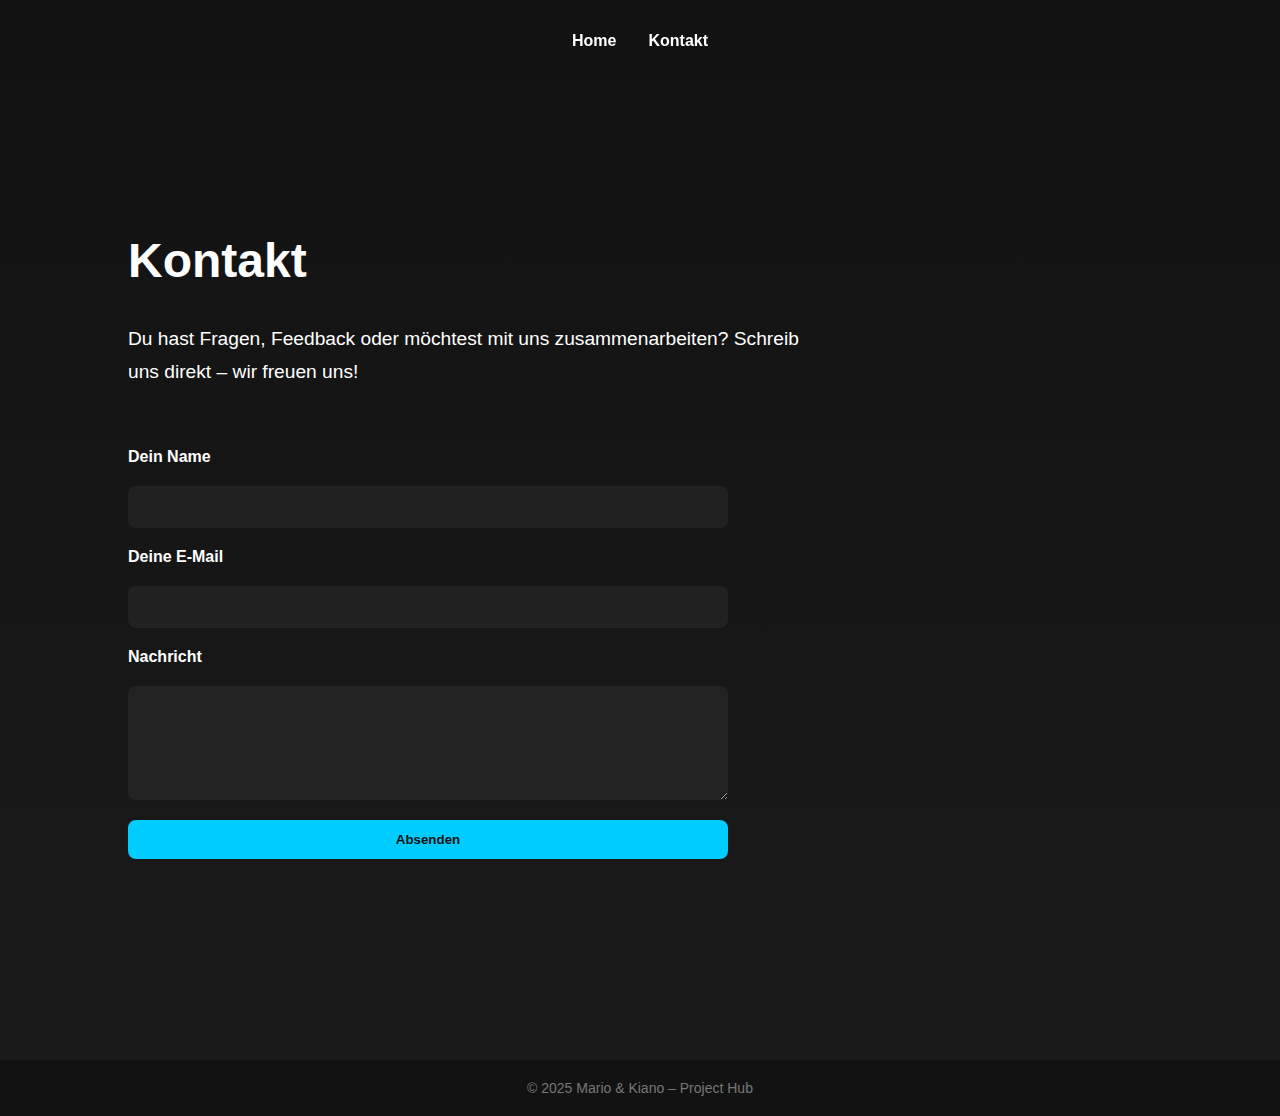
<file: contact.html>
<!DOCTYPE html>
<html lang="de">

<head>
  <meta charset="UTF-8" />
  <meta name="viewport" content="width=device-width, initial-scale=1.0" />
  <title>Kontakt – Project Hub</title>
  <link rel="stylesheet" href="/assets/css/style.css" />
  <script src="/assets/js/main.js" defer></script>
</head>

<body>
  <div data-include="/includes/nav.html"></div>

  <section class="chapter" id="contact">
    <h1>Kontakt</h1>
    <p style="max-width: 700px; font-size: 1.2rem; line-height: 1.7;">
      Du hast Fragen, Feedback oder möchtest mit uns zusammenarbeiten? Schreib uns direkt – wir freuen uns!
    </p>

    <form action="https://formspree.io/f/mwpozrpy" method="POST" class="contact-form">
      <label>
        Dein Name
      </label>
      <input type="text" name="name" required>

      <label>
        Deine E-Mail
      </label>
      <input type="email" name="_replyto" required>

      <label>
        Nachricht
      </label>
      <textarea name="message" rows="5" required></textarea>

      <button type="submit">Absenden</button>
    </form>
  </section>

  <div data-include="/includes/footer.html"></div>
</body>

</html>
</file>
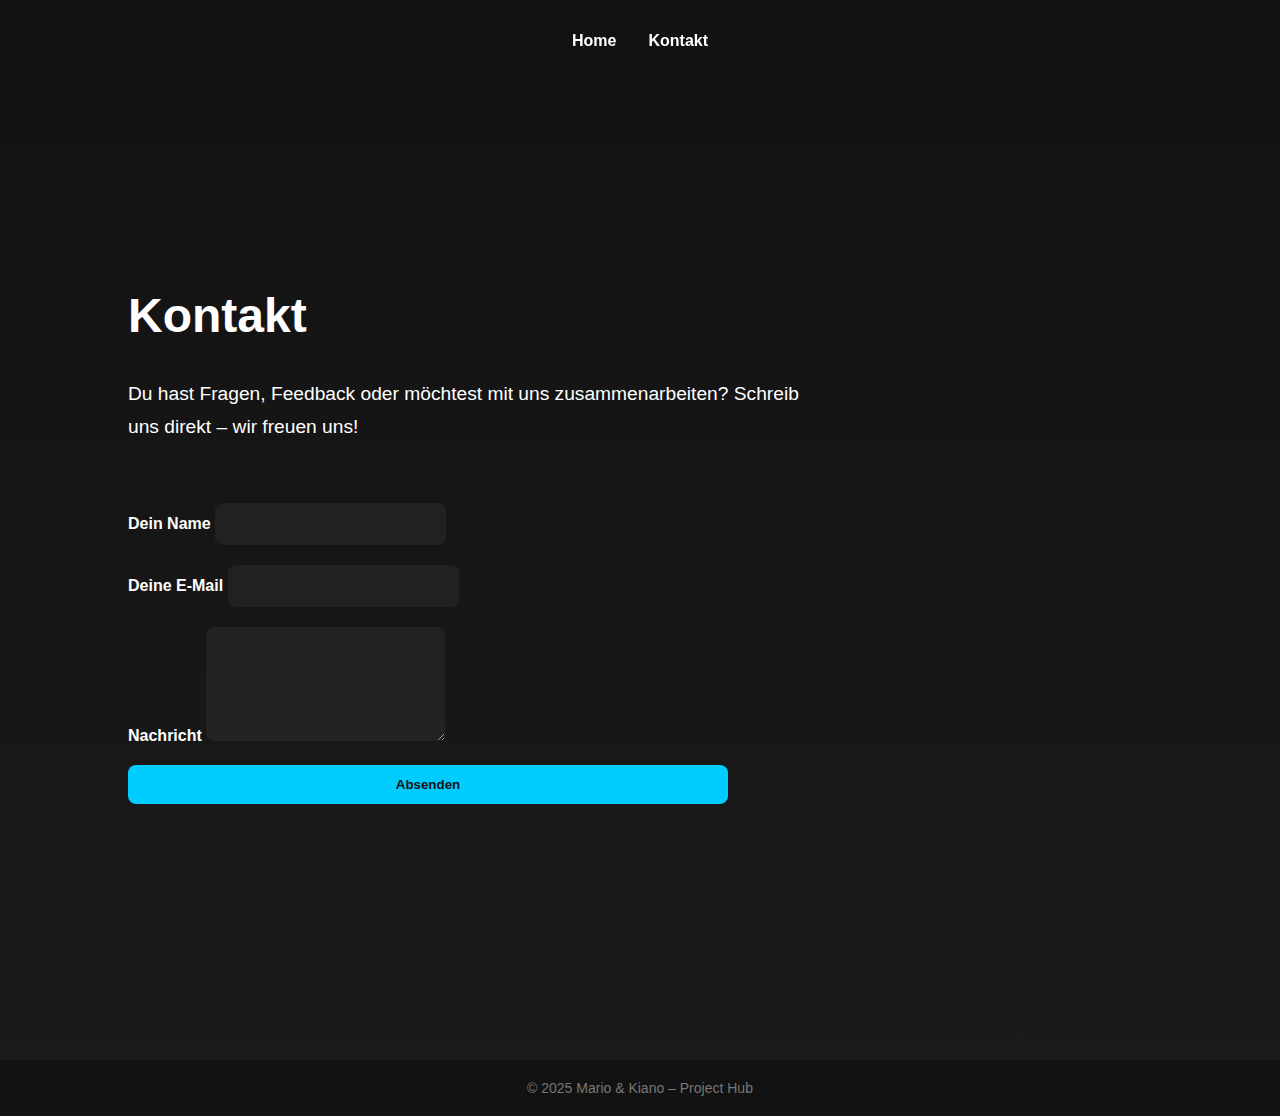
<file: includes/about.html>
<!DOCTYPE html>
<html lang="de">

<head>
    <meta charset="UTF-8" />
    <meta name="viewport" content="width=device-width, initial-scale=1.0" />
    <title>Kontakt – Project Hub</title>
    <link rel="stylesheet" href="/assets/css/style.css" />
    <script src="/assets/js/main.js" defer></script>
</head>

<body>
    <div data-include="/includes/nav.html"></div>

    <section class="chapter" id="contact">
        <h1>Kontakt</h1>
        <p style="max-width: 700px; font-size: 1.2rem; line-height: 1.7;">
            Du hast Fragen, Feedback oder möchtest mit uns zusammenarbeiten? Schreib uns direkt – wir freuen uns!
        </p>

        <form action="https://formspree.io/f/mgeglrrq" method="POST" class="contact-form">
            <label>
                Dein Name
                <input type="text" name="name" required>
            </label>

            <label>
                Deine E-Mail
                <input type="email" name="_replyto" required>
            </label>

            <label>
                Nachricht
                <textarea name="message" rows="5" required></textarea>
            </label>

            <button type="submit">Absenden</button>
        </form>
    </section>

    <div data-include="/includes/footer.html"></div>
</body>

</html>
</file>
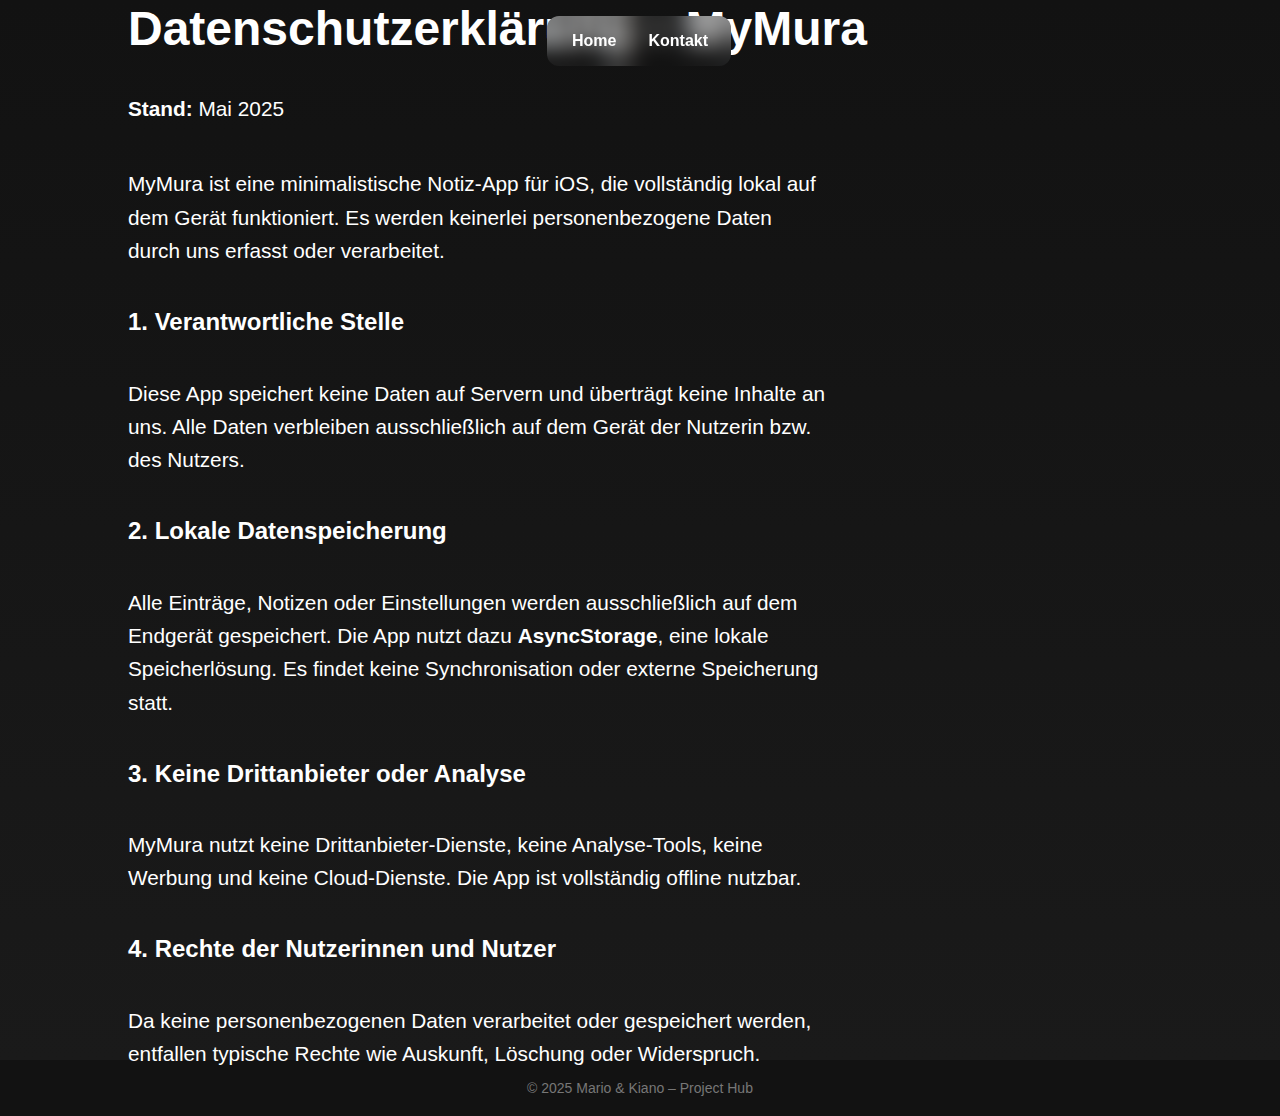
<file: policies/mymura-privacy.html>
<!DOCTYPE html>
<html lang="de">

<head>
    <meta charset="UTF-8" />
    <meta name="viewport" content="width=device-width, initial-scale=1.0" />
    <title>Datenschutzerklärung – MyMura</title>
    <link rel="stylesheet" href="/assets/css/style.css" />
    <script src="/assets/js/main.js" defer></script>
</head>

<body>
    <div data-include="/includes/nav.html"></div>

    <section class="chapter" id="privacy">
        <h1>Datenschutzerklärung – MyMura</h1>

        <p><strong>Stand:</strong> Mai 2025</p>

        <p>MyMura ist eine minimalistische Notiz-App für iOS, die vollständig lokal auf dem Gerät funktioniert. Es
            werden keinerlei personenbezogene Daten durch uns erfasst oder verarbeitet.</p>

        <h2>1. Verantwortliche Stelle</h2>
        <p>Diese App speichert keine Daten auf Servern und überträgt keine Inhalte an uns. Alle Daten verbleiben
            ausschließlich auf dem Gerät der Nutzerin bzw. des Nutzers.</p>

        <h2>2. Lokale Datenspeicherung</h2>
        <p>Alle Einträge, Notizen oder Einstellungen werden ausschließlich auf dem Endgerät gespeichert. Die App nutzt
            dazu <strong>AsyncStorage</strong>, eine lokale Speicherlösung. Es findet keine Synchronisation oder externe
            Speicherung statt.</p>

        <h2>3. Keine Drittanbieter oder Analyse</h2>
        <p>MyMura nutzt keine Drittanbieter-Dienste, keine Analyse-Tools, keine Werbung und keine Cloud-Dienste. Die App
            ist vollständig offline nutzbar.</p>

        <h2>4. Rechte der Nutzerinnen und Nutzer</h2>
        <p>Da keine personenbezogenen Daten verarbeitet oder gespeichert werden, entfallen typische Rechte wie Auskunft,
            Löschung oder Widerspruch.</p>

    </section>

    <div data-include="/includes/footer.html"></div>
</body>

</html>
</file>
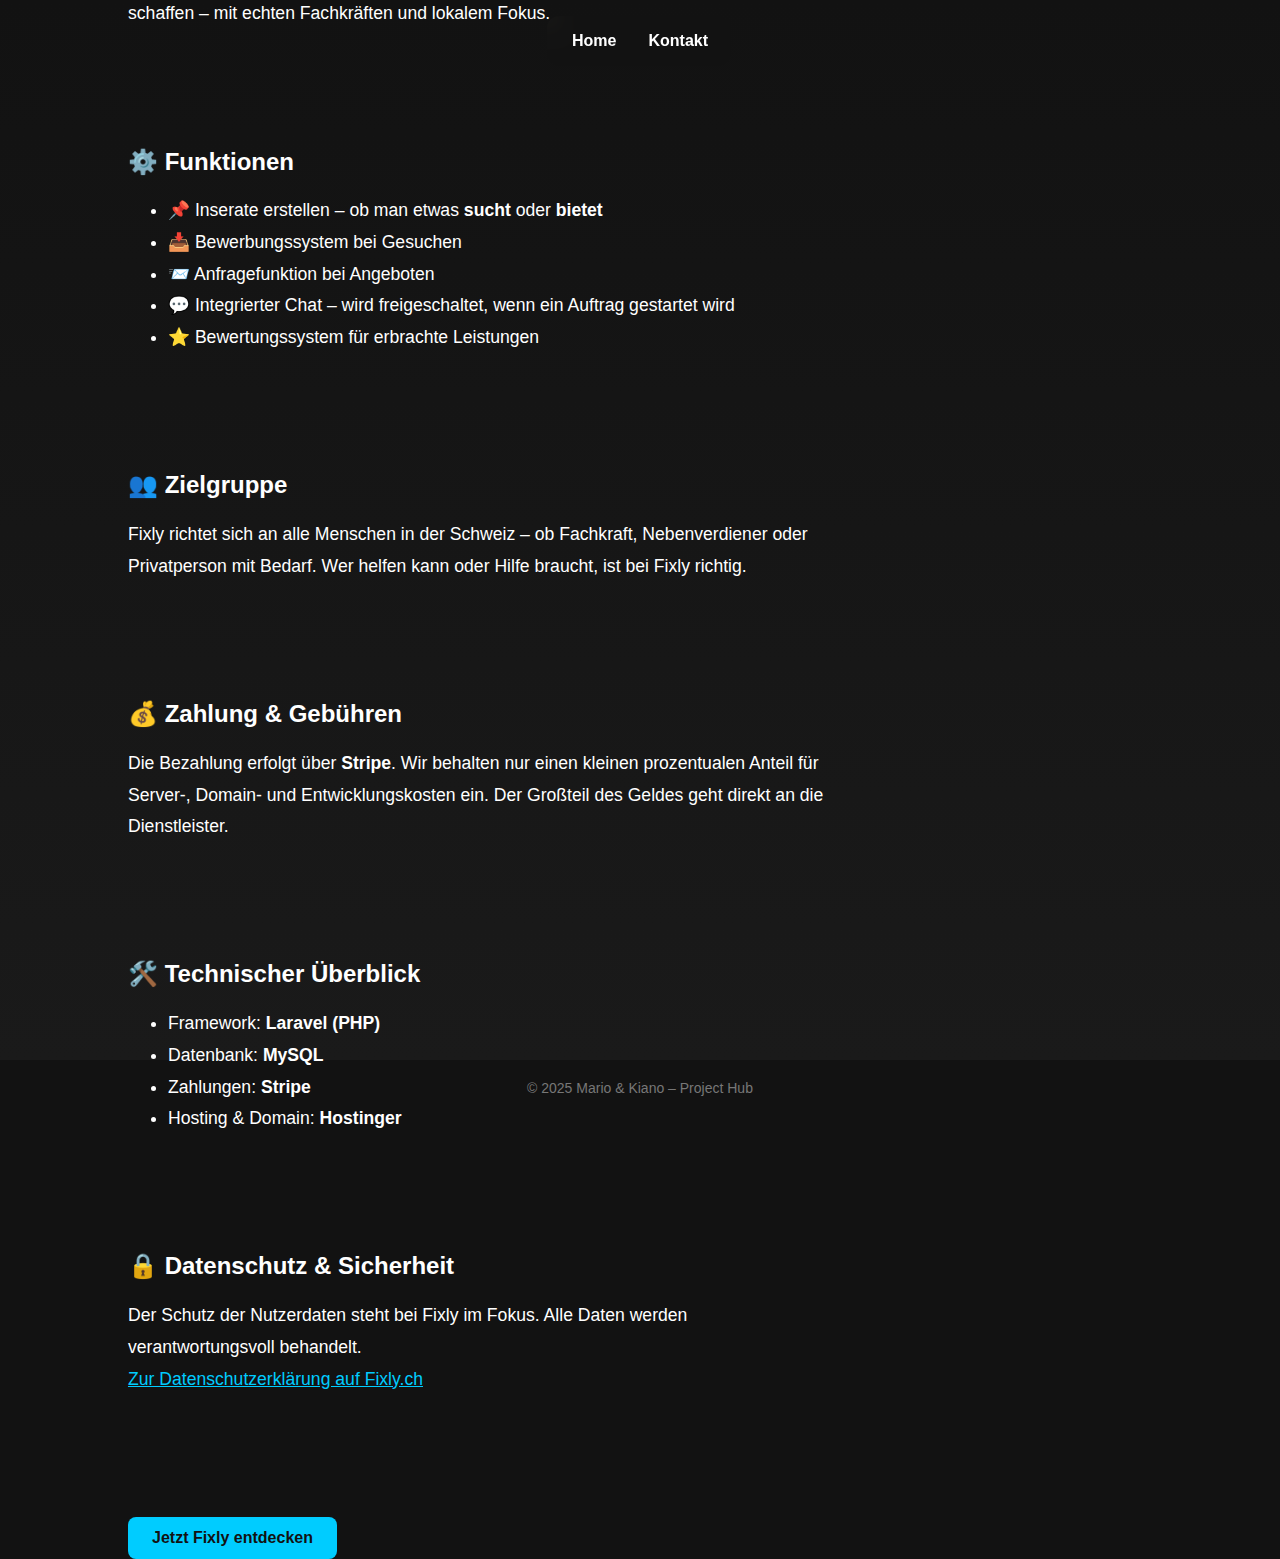
<file: projects/fixly.html>
<!DOCTYPE html>
<html lang="de">

<head>
    <meta charset="UTF-8" />
    <meta name="viewport" content="width=device-width, initial-scale=1.0" />
    <title>Fixly – Projektinfo</title>
    <link rel="stylesheet" href="/assets/css/style.css" />
    <script src="/assets/js/main.js" defer></script>
</head>

<body>
    <div data-include="/includes/nav.html"></div>

    <section class="chapter" id="Fixly-detail">
        <h1 style="margin-left: 10vw;">Fixly – Dein lokaler Marktplatz für Dienstleistungen</h1>

        <p style="max-width: 700px; font-size: 1.2rem; line-height: 1.7;">
            Fixly.ch ist die Plattform, auf der Menschen in der Schweiz Dienstleistungen anbieten oder finden können –
            unkompliziert, lokal und fair. Ob du jemanden suchst, der dir hilft, oder selbst etwas anbietest – Fixly ist
            deine Lösung.
        </p>

        <div style="margin: 40px 0;">
            <h2>💡 Warum Fixly?</h2>
            <p style="font-size: 1.1rem; line-height: 1.8;">
                Die Idee entstand, weil es an einem lokalen, direkten und modernen Weg fehlte, Dienstleistungen in der
                Schweiz
                zu vermitteln. Plattformen wie Fiverr sind groß, aber nicht auf unsere Region zugeschnitten. Also haben
                wir
                beschlossen, etwas Eigenes zu schaffen – mit echten Fachkräften und lokalem Fokus.
            </p>
        </div>

        <div style="margin: 40px 0;">
            <h2>⚙️ Funktionen</h2>
            <ul style="font-size: 1.1rem; line-height: 1.8;">
                <li>📌 Inserate erstellen – ob man etwas <strong>sucht</strong> oder <strong>bietet</strong></li>
                <li>📥 Bewerbungssystem bei Gesuchen</li>
                <li>📨 Anfragefunktion bei Angeboten</li>
                <li>💬 Integrierter Chat – wird freigeschaltet, wenn ein Auftrag gestartet wird</li>
                <li>⭐ Bewertungssystem für erbrachte Leistungen</li>
            </ul>
        </div>

        <div style="margin: 40px 0;">
            <h2>👥 Zielgruppe</h2>
            <p style="font-size: 1.1rem; line-height: 1.8;">
                Fixly richtet sich an alle Menschen in der Schweiz – ob Fachkraft, Nebenverdiener oder Privatperson mit
                Bedarf.
                Wer helfen kann oder Hilfe braucht, ist bei Fixly richtig.
            </p>
        </div>

        <div style="margin: 40px 0;">
            <h2>💰 Zahlung & Gebühren</h2>
            <p style="font-size: 1.1rem; line-height: 1.8;">
                Die Bezahlung erfolgt über <strong>Stripe</strong>. Wir behalten nur einen kleinen prozentualen Anteil
                für
                Server-, Domain- und Entwicklungskosten ein. Der Großteil des Geldes geht direkt an die Dienstleister.
            </p>
        </div>

        <div style="margin: 40px 0;">
            <h2>🛠️ Technischer Überblick</h2>
            <ul style="font-size: 1.1rem; line-height: 1.8;">
                <li>Framework: <strong>Laravel (PHP)</strong></li>
                <li>Datenbank: <strong>MySQL</strong></li>
                <li>Zahlungen: <strong>Stripe</strong></li>
                <li>Hosting & Domain: <strong>Hostinger</strong></li>
            </ul>
        </div>

        <div style="margin: 40px 0;">
            <h2>🔒 Datenschutz & Sicherheit</h2>
            <p style="font-size: 1.1rem; line-height: 1.8;">
                Der Schutz der Nutzerdaten steht bei Fixly im Fokus. Alle Daten werden verantwortungsvoll behandelt.
                <br />
                <a href="https://fixly.ch/privacy" style="text-decoration: underline; color: #00ccff;" target="_blank">Zur
                    Datenschutzerklärung auf Fixly.ch</a>
            </p>
        </div>

        <div style="margin-top: 40px;">
            <a href="https://fixly.ch" class="cta-button" target="_blank">Jetzt Fixly entdecken</a>
        </div>
    </section>

    <div data-include="/includes/footer.html"></div>
</body>

</html>
</file>
<file: assets/css/style.css>
body {
  margin: 0;
  font-family: 'Arial', sans-serif;
  background-color: #121212;
  color: #ffffff;
  scroll-behavior: smooth;
}


.chapter {
  height: 100vh;
  padding: 80px 10vw;
  display: flex;
  flex-direction: column;
  justify-content: center;
  scroll-snap-align: start;
  background: linear-gradient(to bottom, #121212, #1a1a1a);
}

.chapter h1 {
  font-size: 3rem;
  margin-bottom: 1rem;
}

.chapter p {
  font-size: 1.3rem;
  line-height: 1.6;
  max-width: 700px;
}

html {
  scroll-snap-type: y mandatory;
  overflow-y: scroll;
}



/* NAV */
.topnav.center {
  position: fixed;
  top: 0;
  left: 50%;
  transform: translateX(-50%);
  backdrop-filter: blur(12px);
  z-index: 1000;
  padding: 16px 24px;
  display: flex;
  justify-content: center;
  border-radius: 12px;
  margin-top: 16px;
}

.topnav.center ul {
  list-style: none;
  margin: 0;
  padding: 0;
  display: flex;
  gap: 32px;
}

.topnav.center a {
  color: white;
  text-decoration: none;
  font-weight: bold;
  transition: color 0.3s ease;
}

.topnav.center a:hover {
  color: #00ccff;
}

.app-list {
  display: flex;
  flex-wrap: wrap;
  gap: 24px;
  margin-top: 24px;
}

.app-card {
  background: rgba(255, 255, 255, 0.05);
  border: 1px solid rgba(255, 255, 255, 0.1);
  padding: 20px;
  border-radius: 12px;
  flex: 1 1 300px;
  backdrop-filter: blur(4px);
  transition: transform 0.2s ease;
}

.app-card:hover {
  transform: scale(1.03);
}


.intro-content {
  display: flex;
  gap: 40px;
  align-items: center;
  justify-content: space-between;
  flex-wrap: wrap;
}

.intro-text {
  flex: 1 1 400px;
}

.intro-image {
  flex: 1 1 300px;
  display: flex;
  justify-content: center;
}

.intro-image img {
  max-width: 100%;
  height: auto;
  border-radius: 12px;
}

.project-content {
  display: flex;
  gap: 40px;
  align-items: center;
  justify-content: space-between;
  flex-wrap: wrap;
}

.project-text {
  flex: 1 1 400px;
}

.project-image {
  flex: 1 1 300px;
  display: flex;
  justify-content: center;
}

.project-image img {
  max-width: 100%;
  height: auto;
  border-radius: 12px;
}

.cta-button {
  display: inline-block;
  margin-top: 24px;
  padding: 12px 24px;
  background: #00ccff;
  color: #121212;
  font-weight: bold;
  border-radius: 8px;
  text-decoration: none;
  transition: background 0.3s ease;
}

.cta-button:hover {
  background: #00aacc;
}

.contact-form {
  display: flex;
  flex-direction: column;
  gap: 20px;
  max-width: 600px;
  margin-top: 40px;
}

.contact-form input,
.contact-form textarea {
  padding: 12px;
  border: none;
  border-radius: 8px;
  background: rgba(255, 255, 255, 0.05);
  color: white;
  font-size: 1rem;
  resize: vertical;
}

.contact-form label {
  font-weight: bold;
  font-size: 1rem;
}

.contact-form button {
  padding: 12px 24px;
  border: none;
  border-radius: 8px;
  background: #00ccff;
  color: #121212;
  font-weight: bold;
  cursor: pointer;
  transition: background 0.3s ease;
}

.contact-form button:hover {
  background: #00aacc;
}
</file>
